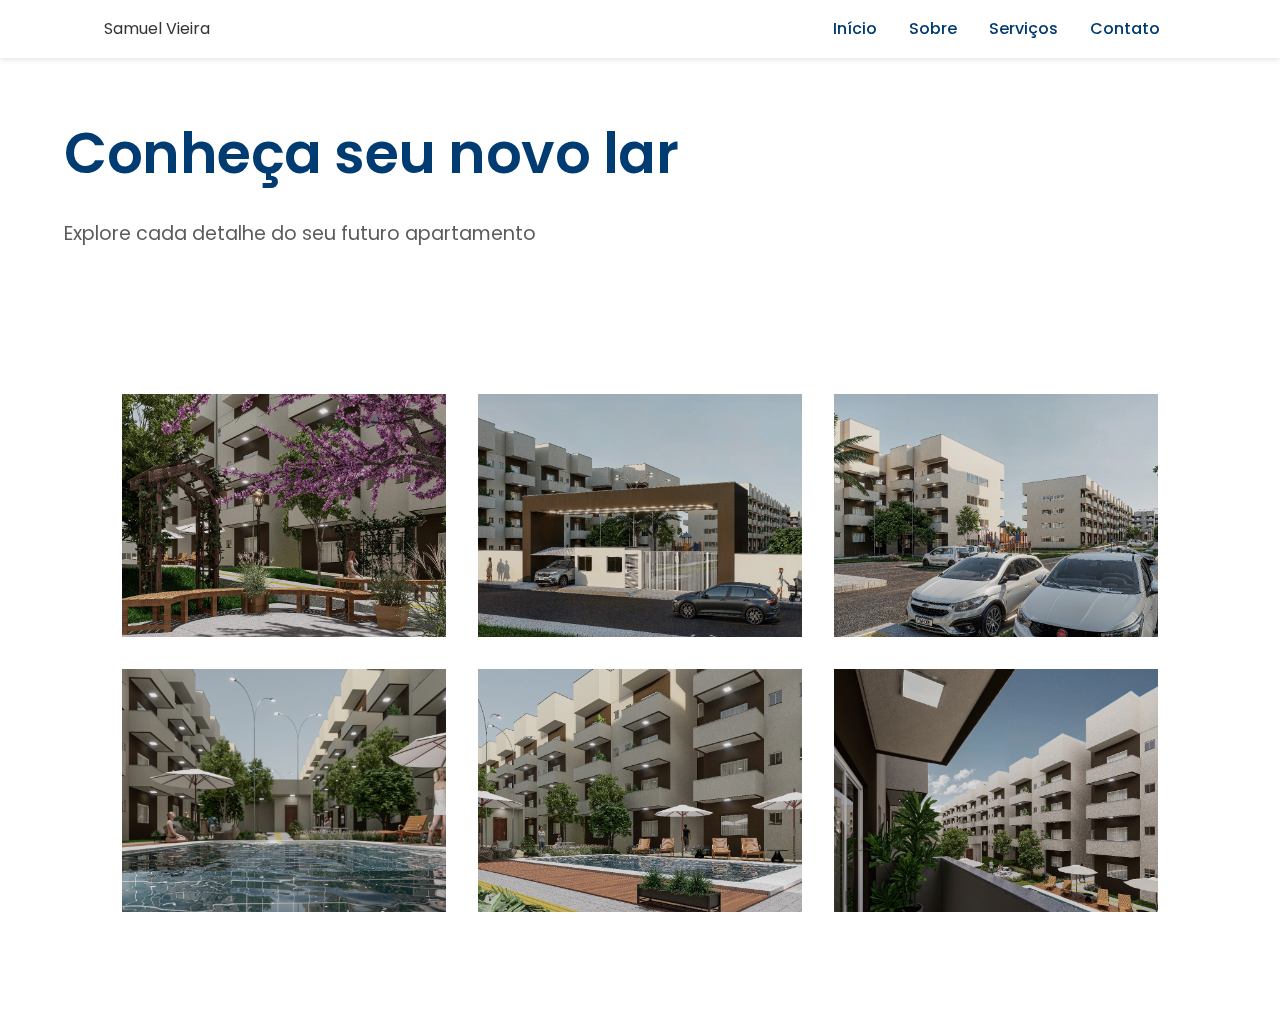
<file: galeria.html>
<!DOCTYPE html>
<html lang="pt-BR">
<head>
    <meta charset="UTF-8">
    <meta name="viewport" content="width=device-width, initial-scale=1.0">
    <title>Galeria - Empreendimento</title>
    <link rel="stylesheet" href="styles.css">
    <link rel="stylesheet" href="galeria.css">
    <link href="https://fonts.googleapis.com/css2?family=Poppins:wght@400;500;600;700;800&display=swap" rel="stylesheet">
</head>
<body>
    <header>
        <nav>
            <div class="logo">Samuel Vieira</div>
            <ul class="nav-links">
                <li><a href="index.html">Início</a></li>
                <li><a href="index.html#sobre">Sobre</a></li>
                <li><a href="index.html#servicos">Serviços</a></li>
                <li><a href="index.html#contato">Contato</a></li>
            </ul>
        </nav>
    </header>

    <main class="galeria-wrapper">
        <section class="galeria-hero">
            <h1>Conheça seu novo lar</h1>
            <p>Explore cada detalhe do seu futuro apartamento</p>
        </section>

        <section class="galeria-grid">
            
            <div class="galeria-item" data-speed="1.2">
                <img src="imagem2.jpeg" alt="Área comum">
                <div class="item-info">
                    <h3>Área de Lazer</h3>
                    <p>Espaço para toda família</p>
                </div>
            </div>

            <div class="galeria-item" data-speed="1.15">
                <img src="imagem3.jpeg" alt="Interior do apartamento">
                <div class="item-info">
                    <h3>Acabamento Premium</h3>
                    <p>Detalhes que fazem a diferença</p>
                </div>
            </div>

            <div class="galeria-item" data-speed="1.05">
                <img src="imagem4.jpeg" alt="Área externa">
                <div class="item-info">
                    <h3>Área Externa</h3>
                    <p>Momentos de lazer ao ar livre</p>
                </div>
            </div>

            <div class="galeria-item" data-speed="1.1">
                <img src="imagem5.jpeg" alt="Piscina">
                <div class="item-info">
                    <h3>Piscina</h3>
                    <p>Diversão garantida</p>
                </div>
            </div>

            <div class="galeria-item" data-speed="1.2">
                <img src="imagem6.jpeg" alt="Academia">
                <div class="item-info">
                    <h3>Deck molhado</h3>
                    <p>Muito mais conforto ao curtir as piscinas</p>
                </div>
            </div>

            <div class="galeria-item" data-speed="1.15">
                <img src="imagem7.jpeg" alt="Salão de festas">
                <div class="item-info">
                    <h3>Varanda</h3>
                    <p>Vista privilegiada</p>
                </div>
            </div>
        </section>
    </main>

    <script>
        document.querySelectorAll('.galeria-item').forEach((item, index) => {
            item.style.setProperty('--order', index + 1);
        });

        let isHovering = false;

        document.querySelectorAll('.galeria-item').forEach(item => {
            item.addEventListener('mouseenter', () => isHovering = true);
            item.addEventListener('mouseleave', () => {
                isHovering = false;
                item.style.transform = '';
            });
        });

        document.addEventListener('mousemove', (e) => {
            if (!isHovering) {
                const items = document.querySelectorAll('.galeria-item');
                const xMiddle = window.innerWidth / 2;
                const yMiddle = window.innerHeight / 2;
                
                items.forEach(item => {
                    const speed = item.getAttribute('data-speed');
                    const x = (e.clientX - xMiddle) * speed / 100;
                    const y = (e.clientY - yMiddle) * speed / 100;
                    
                    item.style.transform = `translate(${x}px, ${y}px)`;
                });
            }
        });

        const observer = new IntersectionObserver((entries) => {
            entries.forEach(entry => {
                if (entry.isIntersecting) {
                    entry.target.style.opacity = '1';
                }
            });
        }, { threshold: 0.1 });

        document.querySelectorAll('.galeria-item').forEach(item => {
            observer.observe(item);
        });
    </script>
</body>
</html>
</file>
<file: styles.css>
* {
    margin: 0;
    padding: 0;
    box-sizing: border-box;
}

:root {
    --primary-blue: #003B71;
    --secondary-blue: #0066CC;
    --white: #ffffff;
    --text-dark: #333333;
    --light-gray: #f5f5f5;
}

body {
    font-family: 'Poppins', sans-serif;
    line-height: 1.6;
    background-color: var(--white);
    color: #333;
}

.hero-content h1 {
    font-size: 4.5rem;
    color: var(--primary-blue);
    font-weight: 800;
    margin-bottom: 3rem;
    line-height: 1.1;
    position: relative;
    letter-spacing: -1px;
}

.hero-content p {
    font-size: 1.4rem;
    color: var(--text-dark);
    margin: 2rem auto;
    line-height: 1.6;
    max-width: 700px;
    font-weight: 400;
}

.nav-links li a {
    text-decoration: none;
    color: var(--primary-blue);
    padding: 0.5rem 1rem;
    transition: all 0.3s ease;
    font-weight: 500;
    position: relative;
}

.nav-links li a:hover {
    color: var(--secondary-blue);
}

.nav-links li a::after {
    content: '';
    position: absolute;
    width: 0;
    height: 2px;
    bottom: 0;
    left: 50%;
    background: var(--secondary-blue);
    transition: all 0.3s ease;
    transform: translateX(-50%);
}

.nav-links li a:hover::after {
    width: 80%;
}
.hero {
    min-height: 100vh;
    display: grid;
    grid-template-columns: 45% 55%;
    align-items: center;
    padding: 6rem 5% 2rem;
    background: linear-gradient(to right, var(--white) 60%, var(--light-blue) 40%);
    position: relative;
}

.contato form {
    background: linear-gradient(145deg, var(--light-blue), #ffffff);
    padding: 3.5rem;
    border-radius: 25px;
    box-shadow: 0 15px 35px rgba(0,0,0,0.1);
    max-width: 700px;
    margin: 0 auto;
    display: flex;
    flex-direction: column;
    gap: 1.8rem;
}

.form-group label {
    color: var(--primary-blue);
    font-weight: 600;
    font-size: 1.2rem;
    margin-left: 0.5rem;
    margin-bottom: 0.5rem;
    display: block;
}

input, textarea, select {
    padding: 1.2rem;
    border: 2px solid rgba(0,59,113,0.1);
    border-radius: 15px;
    font-size: 1.1rem;
    transition: all 0.3s ease;
    background: var(--white);
    box-shadow: 0 2px 10px rgba(0,0,0,0.05);
    width: 100%;
}

input:hover, textarea:hover, select:hover {
    border-color: var(--secondary-blue);
    box-shadow: 0 5px 15px rgba(0,102,204,0.15);
}

button[type="submit"] {
    background: linear-gradient(45deg, var(--primary-blue), var(--secondary-blue));
    color: var(--white);
    padding: 1.2rem;
    font-size: 1.3rem;
    font-weight: 600;
    letter-spacing: 0.5px;
    border-radius: 15px;
    border: none;
    cursor: pointer;
    transition: all 0.3s ease;
    box-shadow: 0 5px 15px rgba(0,59,113,0.2);
}

button[type="submit"]:hover {
    transform: translateY(-3px);
    box-shadow: 0 8px 20px rgba(0,59,113,0.3);
}

header {
    background: var(--white);
    box-shadow: 0 2px 5px rgba(0,0,0,0.1);
    position: fixed;
    width: 100%;
    top: 0;
    z-index: 1000;
}

nav {
    display: flex;
    justify-content: space-between;
    align-items: center;
    padding: 1rem 5%;
    max-width: 1200px;
    margin: 0 auto;
}

.nav-links {
    display: flex;
    list-style: none;
}

.nav-links li a {
    text-decoration: none;
    color: var(--primary-blue);
    padding: 0.5rem 1rem;
    transition: color 0.3s ease;
}

.nav-links li a:hover {
    color: var(--secondary-blue);
}
.hero {
    min-height: 100vh;
    display: flex;
    align-items: center;
    justify-content: center;
    padding: 6rem 5% 2rem;
    background: linear-gradient(35deg, var(--white) 50%, var(--light-blue) 50%);
}

.hero-content {
    max-width: 800px;
    text-align: center;
}

.hero-content h1 {
    font-size: 4.5rem;
    color: var(--primary-blue);
    font-weight: 800;
    margin-bottom: 3rem;
    line-height: 1.1;
    position: relative;
}

.hero-content h1::after {
    content: '';
    position: absolute;
    bottom: -15px;
    left: 50%;
    transform: translateX(-50%);
    width: 150px;
    height: 4px;
    background: var(--secondary-blue);
}

.hero-content p {
    font-size: 1.4rem;
    color: var(--text-dark);
    margin: 2rem auto;
    line-height: 1.6;
    max-width: 700px;
}

@media (max-width: 768px) {
    .hero-content h1 {
        font-size: 2.8rem;
    }
    
    .hero-content p {
        font-size: 1.2rem;
    }
}
.hero-content {
    padding-right: 3rem;
}

.hero-content h1 {
    font-size: 4rem;
    color: var(--primary-blue);
    font-weight: 800;
    margin-bottom: 2rem;
    line-height: 1.1;
    position: relative;
}

.hero-content h1::after {
    content: '';
    position: absolute;
    bottom: -10px;
    left: 0;
    width: 100px;
    height: 4px;
    background: var(--secondary-blue);
}

.hero-content p {
    font-size: 1.4rem;
    color: var(--text-dark);
    margin-bottom: 2.5rem;
    line-height: 1.6;
    max-width: 600px;
}

.hero-images {
    display: flex;
    flex-direction: column;
    gap: 2rem;
    width: 100%;
    padding: 1rem;
}

.hero-images img {
    width: 100%;
    height: auto;
    border-radius: 20px;
    box-shadow: 0 4px 20px rgba(0,0,0,0.1);
    transition: transform 0.3s ease;
}

.hero-images img:hover {
    transform: scale(1.02);
}

.sobre {
    padding: 8rem 5%;
    background: var(--white);
    text-align: center;
}

.sobre h2 {
    font-size: 3rem;
    color: var(--primary-blue);
    margin-bottom: 2rem;
    position: relative;
    display: inline-block;
}

.sobre h2::after {
    content: '';
    position: absolute;
    bottom: -10px;
    left: 50%;
    transform: translateX(-50%);
    width: 80px;
    height: 4px;
    background: var(--secondary-blue);
}

.sobre p {
    font-size: 1.3rem;
    max-width: 800px;
    margin: 0 auto;
    line-height: 1.8;
}

.servicos {
    background: linear-gradient(135deg, var(--light-blue) 0%, var(--white) 100%);
    padding: 8rem 1rem;
    width: 100%;
}

.service-cards {
    display: grid;
    grid-template-columns: repeat(3, 1fr);
    gap: 2.5rem;
    width: 100%;
    max-width: 1200px;
    margin: 0 auto;
    padding: 0 1rem;
}

@media (max-width: 992px) {
    .service-cards {
        grid-template-columns: repeat(2, 1fr);
    }
}

@media (max-width: 768px) {
    .servicos {
        padding: 6rem 0;
    }

    .service-cards {
        grid-template-columns: 1fr;
        padding: 0 1rem;
        gap: 1.5rem;
    }

    .card {
        width: 100%;
        margin: 0;
    }
}

@media (max-width: 480px) {
    .service-cards {
        padding: 0 0.8rem;
    }
}
.servicos h2 {
    font-size: 2.8rem;
    color: var(--primary-blue);
    text-align: center;
    margin-bottom: 3rem;
}

.service-cards {
    display: grid;
    grid-template-columns: repeat(3, 1fr);
    gap: 2.5rem;
    max-width: 1400px;
    margin: 0 auto;
    padding: 0 1rem;
}

.card {
    background: var(--white);
    padding: 3rem 2rem;
    border-radius: 20px;
    text-align: center;
    box-shadow: 0 10px 30px rgba(0,0,0,0.08);
    transition: all 0.4s ease;
    border: none;
    height: 100%;
    display: flex;
    flex-direction: column;
    justify-content: space-between;
}

.card-button {
    display: inline-block;
    padding: 1rem 2rem;
    font-size: 1.1rem;
    font-weight: 600;
    text-decoration: none;
    border-radius: 12px;
    transition: all 0.3s ease;
    background: linear-gradient(45deg, var(--primary-blue), var(--secondary-blue));
    color: var(--white);
    margin-top: auto;
    width: 100%;
}

.card-button:hover {
    transform: translateY(-3px);
    box-shadow: 0 5px 15px rgba(0,59,113,0.2);
}

@media (max-width: 992px) {
    .service-cards {
        grid-template-columns: repeat(2, 1fr);
    }
}

@media (max-width: 768px) {
    .service-cards {
        grid-template-columns: 1fr;
        max-width: 400px;
        margin: 0 auto;
        padding: 0 1rem;
    }

    .card {
        padding: 2.5rem 2rem;
        margin-bottom: 1rem;
    }

    .card-button {
        padding: 1rem 1.5rem;
        font-size: 1.1rem;
    }
}

@media (max-width: 480px) {
    .service-cards {
        padding: 0 0.5rem;
    }

    .card {
        padding: 2rem 1.5rem;
    }
}

.card:hover {
    transform: translateY(-10px);
    box-shadow: 0 12px 30px rgba(0,0,0,0.15);
}

.card-icon {
    font-size: 4.5rem;
    margin-bottom: 1.5rem;
    color: var(--primary-blue);
    transition: transform 0.3s ease;
}

.card:hover .card-icon {
    transform: scale(1.1);
}

.card h3 {
    font-size: 1.8rem;
    color: var(--primary-blue);
    margin-bottom: 1rem;
}

.card p {
    font-size: 1.1rem;
    line-height: 1.6;
    color: var(--text-dark);
}

.contato {
    padding: 8rem 5%;
    background: var(--white);
}

.contato h2 {
    font-size: 3rem;
    color: var(--primary-blue);
    text-align: center;
    margin-bottom: 3rem;
}

.contato form {
    background: linear-gradient(145deg, #f0f7ff, #ffffff);
    padding: 3.5rem;
    border-radius: 25px;
    box-shadow: 0 15px 35px rgba(0,0,0,0.08);
    max-width: 700px;
    margin: 0 auto;
    display: flex;
    flex-direction: column;
    gap: 1.8rem;
}

input, textarea, select {
    background: rgba(255, 255, 255, 0.9);
    border: 2px solid rgba(0,59,113,0.08);
    box-shadow: 0 2px 10px rgba(0,0,0,0.03);
    padding: 1.2rem;
    border: 2px solid rgba(0,0,0,0.08);
    border-radius: 15px;
    font-size: 1.1rem;
    transition: all 0.3s ease;
    background: var(--white);
    box-shadow: 0 2px 10px rgba(0,0,0,0.05);
}

input:hover, textarea:hover, select:hover {
    border-color: var(--secondary-blue);
    box-shadow: 0 5px 15px rgba(0,0,0,0.1);
}

input:focus, textarea:focus, select:focus {
    border-color: var(--primary-blue);
    box-shadow: 0 5px 15px rgba(0,102,204,0.15);
    outline: none;
    transform: translateY(-2px);
}

.radio-group {
    display: flex;
    gap: 3rem;
    align-items: center;
    padding: 0.8rem;
}

.radio-group label {
    font-weight: 500;
    font-size: 1.1rem;
    color: var(--text-dark);
}

button[type="submit"] {
    margin-top: 1rem;
    padding: 1.2rem;
    font-size: 1.3rem;
    font-weight: 600;
    letter-spacing: 0.5px;
    box-shadow: 0 5px 15px rgba(0,0,0,0.15);
}

.radio-group {
    display: flex;
    gap: 2rem;
    align-items: center;
    padding: 1rem 0;
}

.radio-group input[type="radio"] {
    appearance: none;
    width: 20px;
    height: 20px;
    border: 2px solid var(--primary-blue);
    border-radius: 50%;
    margin-right: 8px;
    position: relative;
    cursor: pointer;
}

.radio-group input[type="radio"]:checked {
    background: var(--white);
    border: 2px solid var(--secondary-blue);
}

.radio-group input[type="radio"]:checked::after {
    content: '';
    position: absolute;
    width: 12px;
    height: 12px;
    background: var(--secondary-blue);
    border-radius: 50%;
    top: 50%;
    left: 50%;
    transform: translate(-50%, -50%);
}

.radio-group label {
    font-weight: 500;
    font-size: 1.1rem;
    color: var(--text-dark);
    cursor: pointer;
}

button[type="submit"] {
    margin-top: 1rem;
    padding: 1.2rem;
    font-size: 1.3rem;
    font-weight: 600;
    letter-spacing: 0.5px;
    box-shadow: 0 5px 15px rgba(0,0,0,0.15);
}

.radio-group {
    display: flex;
    gap: 2rem;
    align-items: center;
    flex-direction: column;
    align-items: flex-start;
    gap: 1rem;
    padding: 0.5rem 0;
    }
    
    .radio-group label {
    margin-left: 0.8rem;
    font-size: 1rem;
    }
    
    .form-group {
    margin-bottom: 1rem;
    }

@media (max-width: 480px) {
    .nav-links {
        display: none;
    }

    .hero-content h1 {
        font-size: 2.8rem;
    }

    .hero-content p {
        font-size: 1.1rem;
    }

    .service-cards {
        grid-template-columns: 1fr;
        padding: 0;
    }

    .card {
        padding: 2rem 1.5rem;
    }

    .sobre h2, .servicos h2, .contato h2 {
        font-size: 2.2rem;
    }
}

@media (max-width: 480px) {
    .hero-content h1 {
        font-size: 2.2rem;
    }

    .hero-content p {
        font-size: 1rem;
    }

    .cta-button, button[type="submit"] {
        width: 100%;
    }
}

@media (max-width: 1024px) {
    .hero {
        grid-template-columns: 1fr;
        padding: 5rem 5% 2rem;
        text-align: center;
        gap: 2rem;
    }

    .hero-content {
        padding-right: 0;
        order: 2;
    }

    .hero-images {
        order: 1;
        width: 100%;
        padding: 0;
        max-width: 800px;
        margin: 2rem auto;
    }

    .hero-images img {
        width: 100%;
        max-width: 800px;
        margin: 0 auto 2rem;
    }
}

@media (max-width: 768px) {
    .hero-images {
        width: 100%;
        padding: 0 1rem;
    }

    .hero-images img {
        width: 100%;
        margin-bottom: 1.5rem;
    }
}

@media (max-width: 480px) {
    .hero-images {
        padding: 0 0.5rem;
    }
}
.date-inputs {
    display: flex;
    gap: 1rem;
}

.date-inputs input {
    width: 33%;
    text-align: center;
    padding: 0.8rem;
}

@media (max-width: 480px) {
    .date-inputs {
        flex-direction: column;
        gap: 0.8rem;
    }
    
    .date-inputs input {
        width: 100%;
        padding: 1rem;
    }
}
.date-inputs input::-webkit-inner-spin-button,
.date-inputs input::-webkit-outer-spin-button {
    -webkit-appearance: none;
    margin: 0;
}

.date-inputs input[type=number] {
    -moz-appearance: textfield;
}

input[type="date"] {
    -webkit-appearance: none;
    color: var(--text-dark);
    font-family: inherit;
    text-align: left;
    width: 100%;
}

input[type="date"]::-webkit-calendar-picker-indicator {
    background: transparent;
    bottom: 0;
    color: transparent;
    cursor: pointer;
    height: auto;
    left: 0;
    position: absolute;
    right: 0;
    top: 0;
    width: auto;
}

@media (max-width: 768px) {
    input[type="date"] {
        min-height: 3.5rem;
    }
}

.button-group {
    display: flex;
    flex-direction: column;
    gap: 1.2rem;
    align-items: center;
    margin-top: 2.5rem;
}

.card-button {
    display: inline-block;
    padding: 1.2rem 2.5rem;
    font-size: 1.2rem;
    font-weight: 600;
    text-decoration: none;
    border-radius: 15px;
    transition: all 0.3s ease;
    background: linear-gradient(45deg, var(--primary-blue), var(--secondary-blue));
    color: var(--white);
    box-shadow: 0 5px 15px rgba(0,59,113,0.2);
    width: 100%;
    max-width: 400px;
    text-align: center;
}

.card-button:hover {
    transform: translateY(-3px);
    box-shadow: 0 8px 20px rgba(0,59,113,0.3);
}

.card-button-outline {
    background: transparent;
    border: 2px solid var(--primary-blue);
    color: var(--primary-blue);
    box-shadow: none;
}

.card-button-outline:hover {
    background: var(--primary-blue);
    color: var(--white);
    box-shadow: 0 8px 20px rgba(0,59,113,0.3);
}
</file>
<file: galeria.css>
.galeria-container {
    padding: 2rem;
    max-width: 1200px;
    margin: 0 auto;
}

.galeria-container h1 {
    text-align: center;
    margin-bottom: 2rem;
    color: #333;
}

.galeria-wrapper {
    min-height: 100vh;
    background: var(--white);
    padding: 120px 5% 60px;
}

.galeria-hero {
    height: auto;
    display: flex;
    flex-direction: column;
    align-items: flex-start;
    text-align: left;
    padding: 0;
    margin-bottom: 80px;
}

.galeria-hero h1 {
    font-size: 3.5rem;
    color: var(--primary-blue);
    font-weight: 600;
    margin-bottom: 2rem;
    transform: translateY(0);
    opacity: 1;
    letter-spacing: -0.5px;
    line-height: 1.2;
}

.galeria-hero p {
    font-size: 1.2rem;
    color: var(--text-dark);
    opacity: 0.8;
    max-width: 600px;
}

@keyframes fadeInUp {
    from {
        opacity: 0;
        transform: translateY(30px);
    }
    to {
        opacity: 1;
        transform: translateY(0);
    }
}

.galeria-grid {
    display: grid;
    grid-template-columns: repeat(3, 1fr);
    gap: 2rem;
    padding: 4rem 5%;
    max-width: 1400px;
    margin: 0 auto;
}

.galeria-item {
    position: relative;
    border-radius: 0;
    overflow: hidden;
    cursor: pointer;
    transition: all 0.5s ease;
    aspect-ratio: 4/3;
    background: var(--light-gray);
    opacity: 0;
    animation: fadeInUp 0.8s ease forwards;
    animation-delay: calc(var(--order) * 0.2s);
}

.galeria-item img {
    width: 100%;
    height: 300px;
    object-fit: cover;
    transition: transform 1.2s cubic-bezier(0.4, 0, 0.2, 1);
    filter: brightness(0.9);
}

.item-info {
    position: absolute;
    top: 0;
    left: 0;
    right: 0;
    bottom: 0;
    padding: 2rem;
    background: rgba(255,255,255,0.95);
    color: var(--text-dark);
    display: flex;
    flex-direction: column;
    justify-content: center;
    opacity: 0;
    transform: translateY(20px);
    transition: all 0.6s cubic-bezier(0.4, 0, 0.2, 1);
}

.galeria-item:hover {
    transform: translateY(-10px) scale(1.02);
}

.galeria-item:hover .item-info {
    opacity: 1;
    transform: translateY(0);
}

.galeria-item:hover img {
    transform: scale(1.1);
    filter: brightness(1.1);
}

@media (max-width: 768px) {
    .galeria-grid {
        grid-template-columns: 1fr;
        gap: 2rem;
    }
    
    .galeria-hero h1 {
        font-size: 2.5rem;
    }
    
    .galeria-wrapper {
        padding: 100px 5% 40px;
    }
}
</file>
